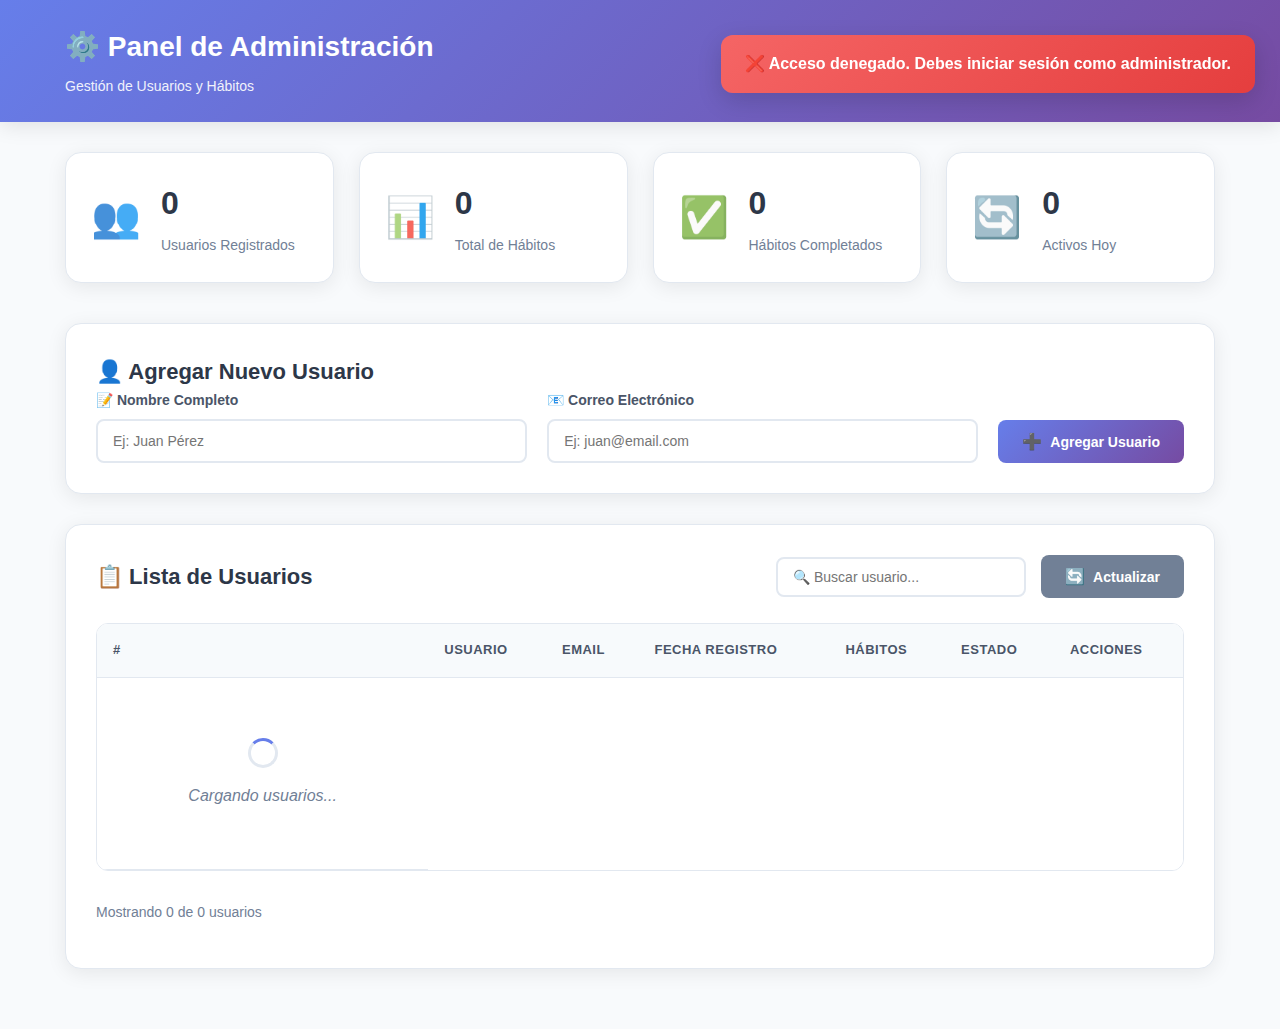
<file: frontend/Panel_De_Administrador/index.html>
<!DOCTYPE html>
<html lang="es">
<head>
    <meta charset="UTF-8">
    <meta name="viewport" content="width=device-width, initial-scale=1.0">
    <title>Panel de Administración - Hábitos Saludables</title>
    <link rel="stylesheet" href="admin.css">
</head>
<body>
    <header class="admin-header">
        <div class="header-content">
            <div class="header-left">
                <h1>⚙️ Panel de Administración</h1>
                <p class="subtitle">Gestión de Usuarios y Hábitos</p>
            </div>
            <div class="admin-menu">
                <span class="admin-welcome">👋 Hola, Administrador</span>
                <button class="logout-btn" onclick="cerrarSesion()">🚪 Cerrar Sesión</button>
            </div>
        </div>
    </header>

    <div class="admin-container">
        <!-- Estadísticas -->
        <div class="stats-grid">
            <div class="stat-card">
                <div class="stat-icon">👥</div>
                <div class="stat-content">
                    <div class="stat-number" id="totalUsuarios">0</div>
                    <div class="stat-label">Usuarios Registrados</div>
                </div>
            </div>
            <div class="stat-card">
                <div class="stat-icon">📊</div>
                <div class="stat-content">
                    <div class="stat-number" id="totalHabitos">0</div>
                    <div class="stat-label">Total de Hábitos</div>
                </div>
            </div>
            <div class="stat-card">
                <div class="stat-icon">✅</div>
                <div class="stat-content">
                    <div class="stat-number" id="habitosCompletados">0</div>
                    <div class="stat-label">Hábitos Completados</div>
                </div>
            </div>
            <div class="stat-card">
                <div class="stat-icon">🔄</div>
                <div class="stat-content">
                    <div class="stat-number" id="habitosHoy">0</div>
                    <div class="stat-label">Activos Hoy</div>
                </div>
            </div>
        </div>

        <!-- Formulario para crear perfil -->
        <div class="card">
            <h2 class="section-title">👤 Agregar Nuevo Usuario</h2>
            <div class="form-grid">
                <div class="form-group">
                    <label>📝 Nombre Completo</label>
                    <input type="text" id="nombre" placeholder="Ej: Juan Pérez">
                </div>
                <div class="form-group">
                    <label>📧 Correo Electrónico</label>
                    <input type="email" id="email" placeholder="Ej: juan@email.com">
                </div>
                <button class="btn btn-primary" onclick="crearPerfil()">
                    <span class="btn-icon">➕</span>
                    Agregar Usuario
                </button>
            </div>
        </div>

        <!-- Lista de perfiles -->
        <div class="card">
            <div class="card-header">
                <h2 class="section-title">📋 Lista de Usuarios</h2>
                <div class="card-actions">
                    <div class="search-box">
                        <input type="text" id="buscarUsuario" placeholder="🔍 Buscar usuario..." onkeyup="filtrarUsuarios()">
                    </div>
                    <button class="btn btn-secondary" onclick="cargarPerfiles()">
                        <span class="btn-icon">🔄</span>
                        Actualizar
                    </button>
                </div>
            </div>
            <div class="table-container">
                <table id="tablaPerfiles">
                    <thead>
                        <tr>
                            <th>#</th>
                            <th>Usuario</th>
                            <th>Email</th>
                            <th>Fecha Registro</th>
                            <th>Hábitos</th>
                            <th>Estado</th>
                            <th>Acciones</th>
                        </tr>
                    </thead>
                    <tbody id="cuerpoTabla">
                        <tr>
                            <td colspan="7" class="loading">
                                <div class="loading-spinner"></div>
                                Cargando usuarios...
                            </td>
                        </tr>
                    </tbody>
                </table>
            </div>
            <div class="table-footer">
                <div class="pagination-info">
                    Mostrando <span id="usuariosMostrados">0</span> de <span id="totalUsuariosTabla">0</span> usuarios
                </div>
            </div>
        </div>
    </div>

    <!-- Modal para editar perfil -->
    <div id="modalEditar" class="modal">
        <div class="modal-content">
            <h3>✏️ Editar Usuario</h3>
            <div class="form-group">
                <label>Nombre Completo</label>
                <input type="text" id="editarNombre">
            </div>
            <div class="form-group">
                <label>Correo Electrónico</label>
                <input type="email" id="editarEmail">
            </div>
            <div class="modal-actions">
                <button class="btn btn-primary" onclick="guardarCambios()">💾 Guardar Cambios</button>
                <button class="btn btn-secondary" onclick="cerrarModal()">❌ Cancelar</button>
            </div>
        </div>
    </div>

    <!-- Modal para ver detalles -->
    <div id="modalDetalles" class="modal">
        <div class="modal-content large">
            <h3>👤 Detalles del Usuario</h3>
            <div id="detallesContenido">
                <!-- Los detalles se cargan dinámicamente -->
            </div>
            <div class="modal-actions">
                <button class="btn btn-primary" onclick="cerrarModal()">✅ Cerrar</button>
            </div>
        </div>
    </div>

    <!-- Modal de confirmación -->
    <div id="modalConfirmacion" class="modal">
        <div class="modal-content">
            <h3>⚠️ Confirmar Eliminación</h3>
            <p id="mensajeConfirmacion">¿Está seguro de que desea eliminar este usuario?</p>
            <div class="modal-actions">
                <button class="btn btn-danger" onclick="confirmarEliminacion()">🗑️ Sí, Eliminar</button>
                <button class="btn btn-secondary" onclick="cancelarEliminacion()">❌ Cancelar</button>
            </div>
        </div>
    </div>

    <script src="admin.js"></script>
</body>
</html>
</file>
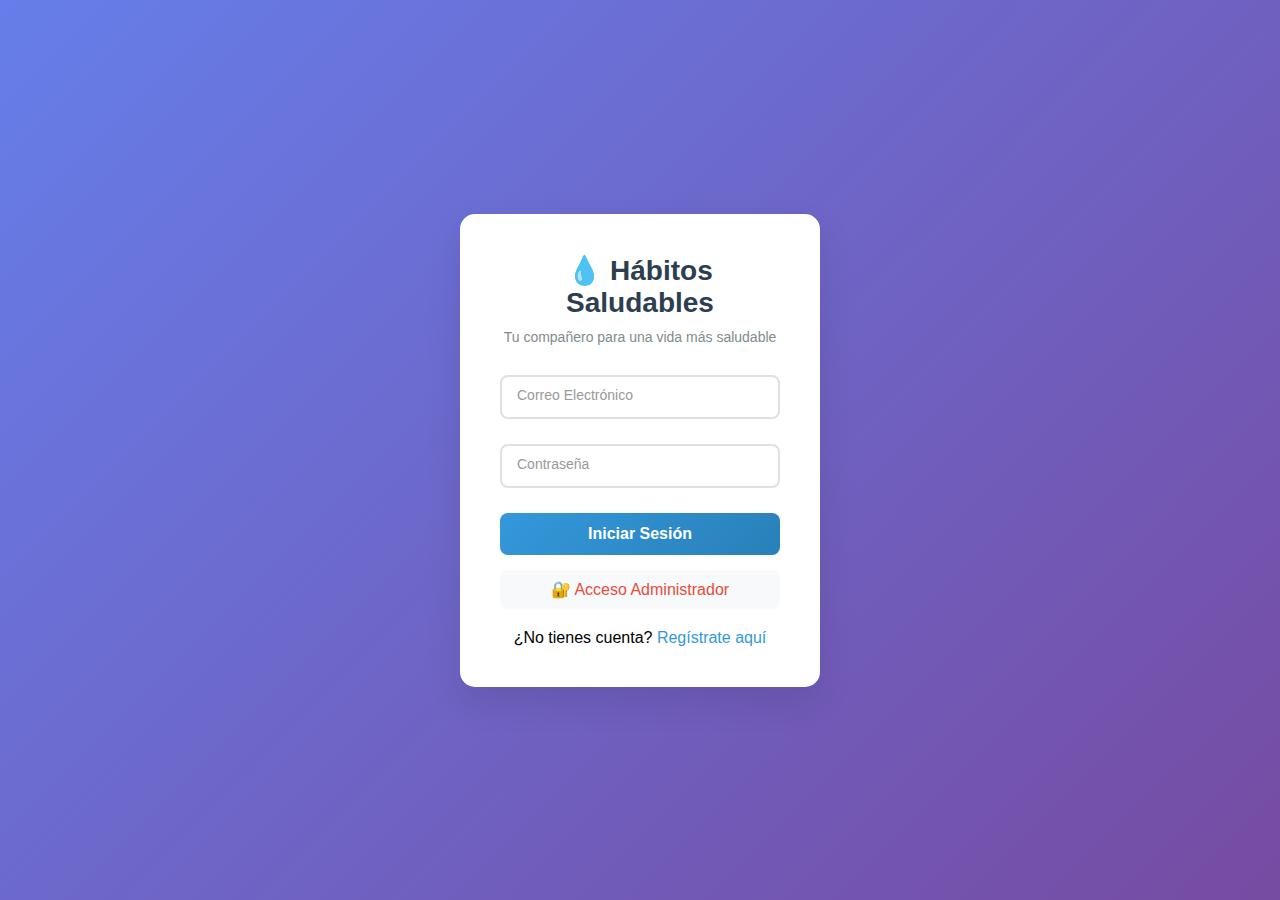
<file: frontend/Inicio_Sesion/login.html>
<!DOCTYPE html>
<html lang="es">
<head>
    <meta charset="UTF-8">
    <meta name="viewport" content="width=device-width, initial-scale=1.0">
    <title>Inicio de Sesión - Hábitos Saludables</title>
    <link rel="stylesheet" href="/frontend/Inicio_Sesion/login.css">
</head>
<body>
    <div class="login-container">
        <div class="login-box">
            <div class="logo">
                <h1>💧 Hábitos Saludables</h1>
                <p>Tu compañero para una vida más saludable</p>
            </div>

            <form id="loginForm" class="login-form">
                <div class="input-group">
                    <input type="email" id="email" required>
                    <label for="email">Correo Electrónico</label>
                </div>

                <div class="input-group">
                    <input type="password" id="password" required>
                    <label for="password">Contraseña</label>
                </div>

                <button type="button" class="login-btn" onclick="iniciarSesion()">
                    Iniciar Sesión
                </button>

                <div class="admin-access">
                    <p><a href="#" onclick="accesoAdministrador()">🔐 Acceso Administrador</a></p>
                </div>

                <div class="register-link">
                    <p>¿No tienes cuenta? <a href="#" onclick="mostrarRegistro()">Regístrate aquí</a></p>
                </div>
            </form>
        </div>
    </div>

    <!-- Modal de Registro MEJORADO -->
    <div id="modalRegistro" class="modal">
        <div class="modal-content">
            <span class="close" onclick="cerrarModal()">&times;</span>
            <h2>Crear Nueva Cuenta</h2>
            <form id="registroForm">
                <div class="input-group">
                    <input type="text" id="nombreCompleto" required>
                    <label for="nombreCompleto">Nombre Completo</label>
                </div>
                <div class="input-group">
                    <input type="email" id="emailRegistro" required>
                    <label for="emailRegistro">Correo Electrónico</label>
                </div>
                <div class="input-group">
                    <input type="password" id="passwordRegistro" required minlength="6">
                    <label for="passwordRegistro">Contraseña (mín. 6 caracteres)</label>
                </div>
                <div class="input-group">
                    <input type="password" id="confirmPasswordRegistro" required>
                    <label for="confirmPasswordRegistro">Confirmar Contraseña</label>
                </div>
                <div class="button-group">
                    <button type="button" class="btn-primary" onclick="registrarUsuario()">
                        Crear Cuenta
                    </button>
                    <button type="button" class="btn-secondary" onclick="cerrarModal()">
                        Cancelar
                    </button>
                </div>
            </form>
        </div>
    </div>

    <!-- Modal Acceso Administrador -->
    <div id="modalAdmin" class="modal">
        <div class="modal-content">
            <span class="close" onclick="cerrarModalAdmin()">&times;</span>
            <h2>🔐 Acceso Administrador</h2>
            <div class="admin-info">
                <p><strong>Credenciales de Administrador:</strong></p>
                <p>👤 Usuario: <strong>admin</strong></p>
                <p>🔑 Contraseña: <strong>admin123</strong></p>
            </div>
            <div class="input-group">
                <input type="text" id="adminUser" placeholder="Ingresa el usuario administrador" value="admin">
                <label for="adminUser">👤 Usuario</label>
            </div>
            <div class="input-group">
                <input type="password" id="adminPassword" placeholder="Ingresa la contraseña" value="admin123">
                <label for="adminPassword">🔑 Contraseña</label>
            </div>
            <div class="button-group">
                <button type="button" class="btn-primary" onclick="validarAdmin()">
                    🚀 Acceder como Admin
                </button>
                <button type="button" class="btn-secondary" onclick="cerrarModalAdmin()">
                    ❌ Cancelar
                </button>
            </div>
        </div>
    </div>

    <script src="/frontend/Inicio_Sesion/login.js"></script>
</body>
</html>
</file>
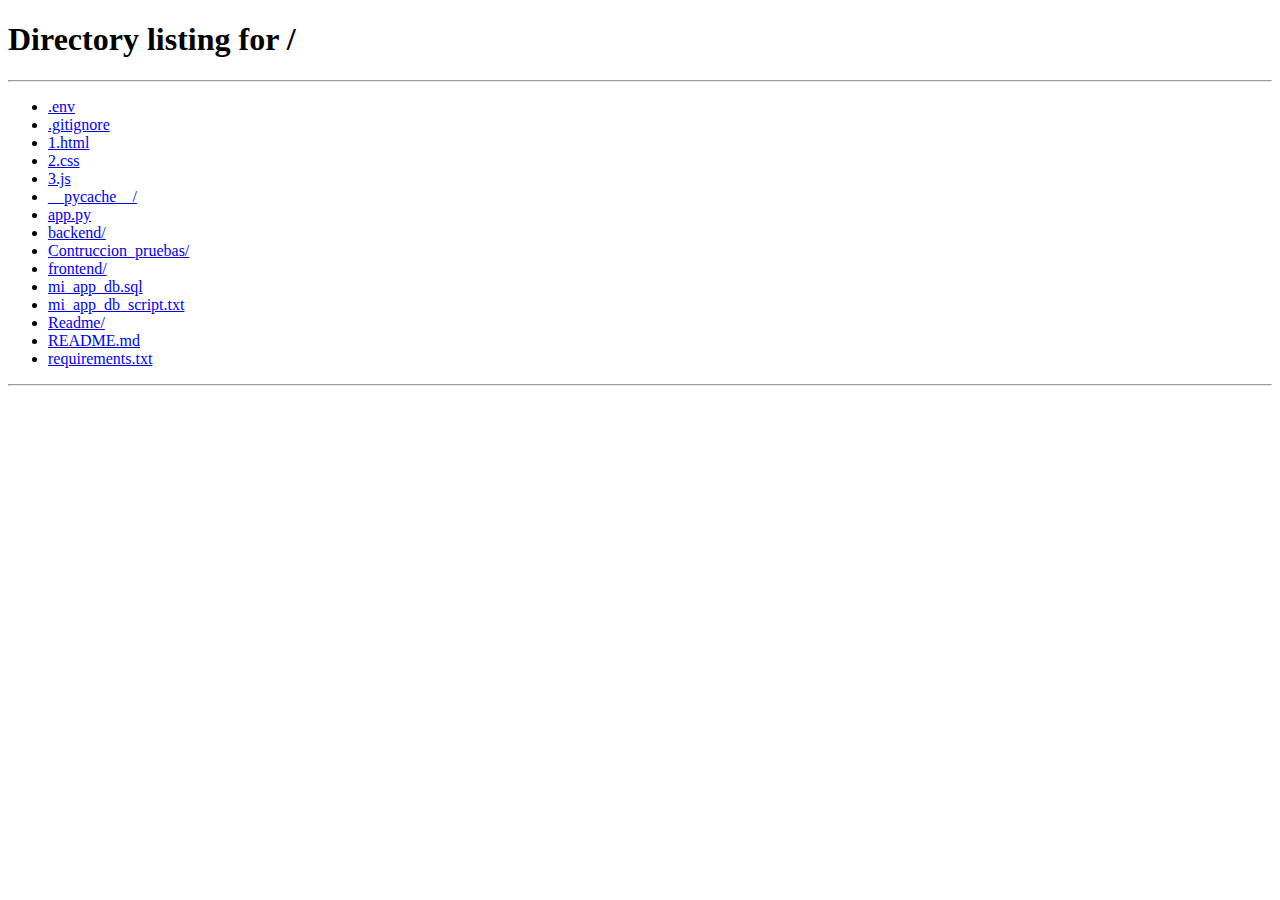
<file: frontend/Pagina_principal/principal.html>
<!DOCTYPE html>
<html lang="es">
<head>
    <meta charset="UTF-8">
    <meta name="viewport" content="width=device-width, initial-scale=1.0">
    <title>Hábitos Saludables - Panel Principal</title>
    <link rel="stylesheet" href="principal.css">
</head>
<body>
    <header>
        <div class="header-content">
            <h1>💧 Hábitos Saludables</h1>
            <div class="user-menu">
                <span id="userName">Usuario</span>
                <button class="logout-btn" onclick="cerrarSesion()">🚪 Cerrar Sesión</button>
            </div>
        </div>
        <!-- ✅ MEJORADO: Audio con soporte múltiple -->
        <audio id="alarmSound" preload="auto">
            <source src="alarma.mp3" type="audio/mpeg">
            Tu navegador no soporta audio HTML5.
        </audio>
    </header>

    <main>
        <!-- Reloj principal -->
        <section class="card clock-card">
            <div id="clock">--:--:--</div>
            <div class="form clock-form">
                <input type="time" id="manualClock">
                <button id="setClockBtn">🕐 Cambiar hora</button>
                <select id="formatSelect">
                    <option value="24">Formato: 24h</option>
                    <option value="12">Formato: 12h</option>
                </select>
            </div>
        </section>

        <!-- Gestión de Perfil -->
        <section class="card">
            <h2>👤 Mi Perfil</h2>
            <div id="profileInfo" class="profile-info">
                <div id="profileDetails">
                    <p>Cargando información del perfil...</p>
                </div>
                <button id="syncHabitsBtn" onclick="sincronizarHabitos()">🔄 Sincronizar Hábitos</button>
            </div>
        </section>

        <!-- Formulario de nuevo hábito -->
        <section class="card">
            <h2>➕ Agregar hábito</h2>
            <div class="form">
                <input type="text" id="habitName" placeholder="Ej: Beber agua" maxlength="30">
                <input type="time" id="habitTime">
                <button id="addHabitBtn">Agregar</button>
            </div>
        </section>

        <!-- Lista de hábitos -->
        <section class="card">
            <h2>📝 Mis hábitos</h2>
            <div id="habitList" class="list"></div>
        </section>

        <!-- Historial -->
        <section class="card">
            <h2>📊 Historial</h2>
            <div class="history-header">
                <div id="activityCounters">✅ Cumplidos: 0 | ❌ No cumplidos: 0</div>
                <select id="filterSelect">
                    <option value="all">Todos</option>
                    <option value="done">Cumplidos</option>
                    <option value="fail">No cumplidos</option>
                </select>
            </div>
            <div id="activityList" class="list"></div>
        </section>
    </main>

    <!-- Modal -->
    <div id="modal" class="modal">
        <div class="modal-content">
            <p id="modalMessage"></p>
            <div class="modal-buttons" id="modalButtons"></div>
        </div>
    </div>

    <script src="principal.js"></script>
</body>
</html>
</file>
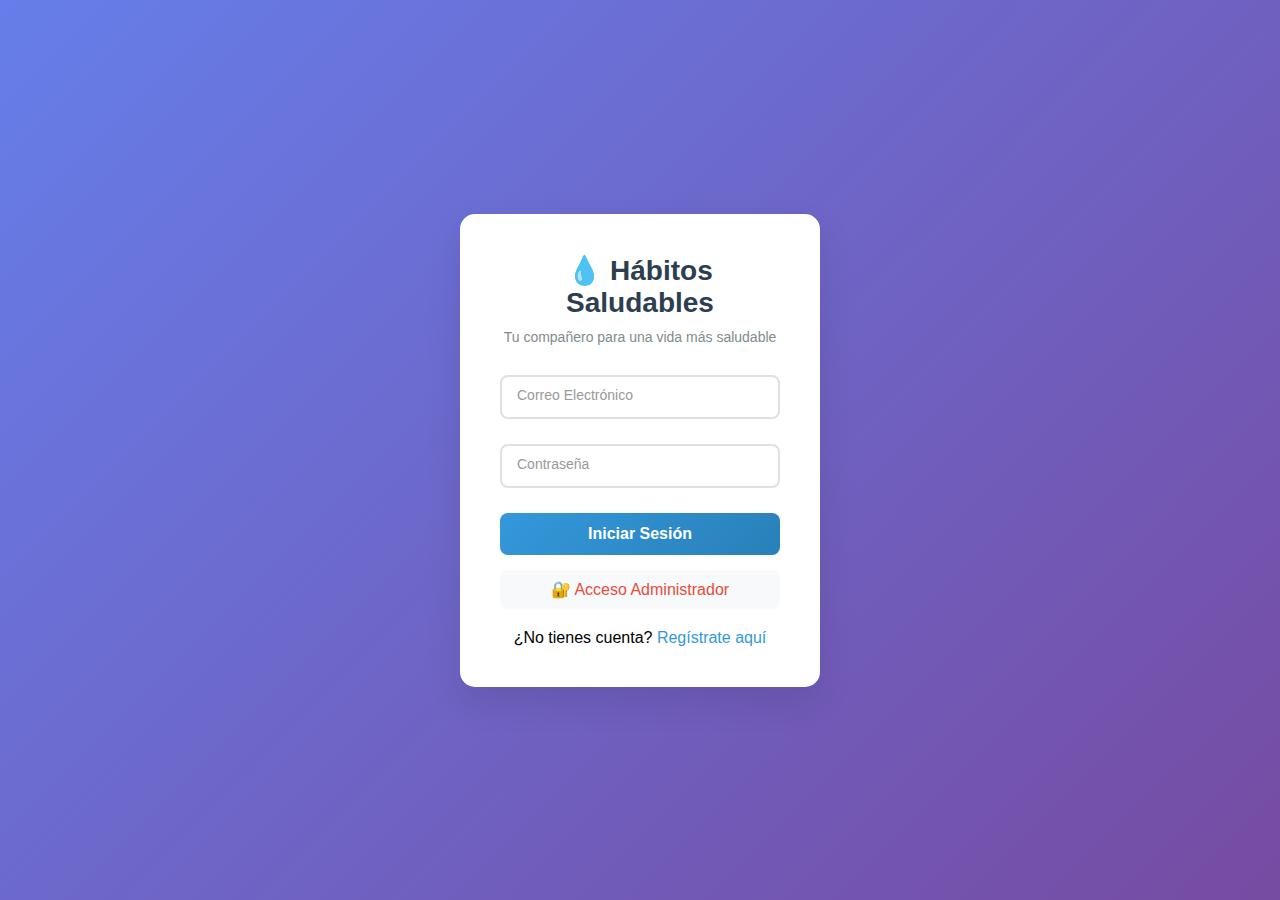
<file: Contruccion_pruebas/frontend/Inicio_Sesion/login.html>
<!DOCTYPE html>
<html lang="es">
<head>
    <meta charset="UTF-8">
    <meta name="viewport" content="width=device-width, initial-scale=1.0">
    <title>Inicio de Sesión - Hábitos Saludables</title>
    <link rel="stylesheet" href="login.css">
</head>
<body>
    <div class="login-container">
        <div class="login-box">
            <div class="logo">
                <h1>💧 Hábitos Saludables</h1>
                <p>Tu compañero para una vida más saludable</p>
            </div>

            <form id="loginForm" class="login-form">
                <div class="input-group">
                    <input type="email" id="email" required>
                    <label for="email">Correo Electrónico</label>
                </div>

                <div class="input-group">
                    <input type="password" id="password" required>
                    <label for="password">Contraseña</label>
                </div>

                <button type="button" class="login-btn" onclick="iniciarSesion()">
                    Iniciar Sesión
                </button>

                <div class="admin-access">
                    <p><a href="#" onclick="accesoAdministrador()">🔐 Acceso Administrador</a></p>
                </div>

                <div class="register-link">
                    <p>¿No tienes cuenta? <a href="#" onclick="mostrarRegistro()">Regístrate aquí</a></p>
                </div>
            </form>
        </div>
    </div>

    <!-- Modal de Registro MEJORADO -->
    <div id="modalRegistro" class="modal">
        <div class="modal-content">
            <span class="close" onclick="cerrarModal()">&times;</span>
            <h2>Crear Nueva Cuenta</h2>
            <form id="registroForm">
                <div class="input-group">
                    <input type="text" id="nombreCompleto" required>
                    <label for="nombreCompleto">Nombre Completo</label>
                </div>
                <div class="input-group">
                    <input type="email" id="emailRegistro" required>
                    <label for="emailRegistro">Correo Electrónico</label>
                </div>
                <div class="input-group">
                    <input type="password" id="passwordRegistro" required minlength="6">
                    <label for="passwordRegistro">Contraseña (mín. 6 caracteres)</label>
                </div>
                <div class="input-group">
                    <input type="password" id="confirmPasswordRegistro" required>
                    <label for="confirmPasswordRegistro">Confirmar Contraseña</label>
                </div>
                <div class="button-group">
                    <button type="button" class="btn-primary" onclick="registrarUsuario()">
                        Crear Cuenta
                    </button>
                    <button type="button" class="btn-secondary" onclick="cerrarModal()">
                        Cancelar
                    </button>
                </div>
            </form>
        </div>
    </div>

    <!-- Modal Acceso Administrador -->
    <div id="modalAdmin" class="modal">
        <div class="modal-content">
            <span class="close" onclick="cerrarModalAdmin()">&times;</span>
            <h2>🔐 Acceso Administrador</h2>
            <div class="admin-info">
                <p><strong>Credenciales de Administrador:</strong></p>
                <p>👤 Usuario: <strong>admin</strong></p>
                <p>🔑 Contraseña: <strong>admin123</strong></p>
            </div>
            <div class="input-group">
                <input type="text" id="adminUser" placeholder="Ingresa el usuario administrador" value="admin">
                <label for="adminUser">👤 Usuario</label>
            </div>
            <div class="input-group">
                <input type="password" id="adminPassword" placeholder="Ingresa la contraseña" value="admin123">
                <label for="adminPassword">🔑 Contraseña</label>
            </div>
            <div class="button-group">
                <button type="button" class="btn-primary" onclick="validarAdmin()">
                    🚀 Acceder como Admin
                </button>
                <button type="button" class="btn-secondary" onclick="cerrarModalAdmin()">
                    ❌ Cancelar
                </button>
            </div>
        </div>
    </div>

    <script src="login.js"></script>
</body>
</html>
</file>
<file: frontend/Panel_De_Administrador/admin.css>
* {
  margin: 0;
  padding: 0;
  box-sizing: border-box;
}

body {
  font-family: 'Segoe UI', Tahoma, Geneva, Verdana, sans-serif;
  background: #f8fafc;
  color: #2d3748;
  line-height: 1.6;
}

.admin-header {
  background: linear-gradient(135deg, #667eea 0%, #764ba2 100%);
  color: white;
  padding: 25px 0;
  box-shadow: 0 4px 20px rgba(0,0,0,0.1);
}

.header-content {
  max-width: 1200px;
  margin: 0 auto;
  padding: 0 25px;
  display: flex;
  justify-content: space-between;
  align-items: center;
}

.header-left h1 {
  font-size: 28px;
  font-weight: 700;
  margin-bottom: 5px;
}

.subtitle {
  opacity: 0.9;
  font-size: 14px;
}

.admin-menu {
  display: flex;
  align-items: center;
  gap: 20px;
}

.admin-welcome {
  font-size: 15px;
  opacity: 0.9;
}

.logout-btn {
  background: rgba(255,255,255,0.15);
  color: white;
  border: 1px solid rgba(255,255,255,0.3);
  padding: 10px 20px;
  border-radius: 8px;
  cursor: pointer;
  font-size: 14px;
  font-weight: 500;
  transition: all 0.3s;
  backdrop-filter: blur(10px);
}

.logout-btn:hover {
  background: rgba(255,255,255,0.25);
  transform: translateY(-2px);
}

.admin-container {
  max-width: 1200px;
  margin: 0 auto;
  padding: 30px 25px;
}

.stats-grid {
  display: grid;
  grid-template-columns: repeat(auto-fit, minmax(240px, 1fr));
  gap: 25px;
  margin-bottom: 40px;
}

.stat-card {
  background: white;
  padding: 25px;
  border-radius: 16px;
  box-shadow: 0 4px 20px rgba(0,0,0,0.08);
  display: flex;
  align-items: center;
  gap: 20px;
  transition: all 0.3s;
  border: 1px solid #e2e8f0;
}

.stat-card:hover {
  transform: translateY(-5px);
  box-shadow: 0 8px 30px rgba(0,0,0,0.12);
}

.stat-icon {
  font-size: 40px;
  opacity: 0.8;
}

.stat-content {
  flex: 1;
}

.stat-number {
  font-size: 32px;
  font-weight: 800;
  color: #2d3748;
  margin-bottom: 5px;
}

.stat-label {
  color: #718096;
  font-size: 14px;
  font-weight: 500;
}

.card {
  background: white;
  border-radius: 16px;
  padding: 30px;
  margin-bottom: 30px;
  box-shadow: 0 4px 20px rgba(0,0,0,0.08);
  border: 1px solid #e2e8f0;
}

.card-header {
  display: flex;
  justify-content: space-between;
  align-items: center;
  margin-bottom: 25px;
  flex-wrap: wrap;
  gap: 15px;
}

.section-title {
  color: #2d3748;
  font-size: 22px;
  font-weight: 700;
  margin-bottom: 0;
}

.card-actions {
  display: flex;
  align-items: center;
  gap: 15px;
}

.search-box input {
  padding: 10px 15px;
  border: 2px solid #e2e8f0;
  border-radius: 8px;
  font-size: 14px;
  width: 250px;
  transition: border-color 0.3s;
}

.search-box input:focus {
  border-color: #667eea;
  outline: none;
}

.form-grid {
  display: grid;
  grid-template-columns: 1fr 1fr auto;
  gap: 20px;
  align-items: end;
}

.form-group {
  display: flex;
  flex-direction: column;
}

.form-group label {
  margin-bottom: 8px;
  font-weight: 600;
  color: #4a5568;
  font-size: 14px;
}

.form-group input {
  padding: 12px 15px;
  border: 2px solid #e2e8f0;
  border-radius: 8px;
  font-size: 14px;
  transition: all 0.3s;
}

.form-group input:focus {
  border-color: #667eea;
  outline: none;
  box-shadow: 0 0 0 3px rgba(102, 126, 234, 0.1);
}

.btn {
  padding: 12px 24px;
  border: none;
  border-radius: 8px;
  cursor: pointer;
  font-weight: 600;
  transition: all 0.3s;
  display: flex;
  align-items: center;
  gap: 8px;
  font-size: 14px;
}

.btn:hover {
  transform: translateY(-2px);
  box-shadow: 0 6px 20px rgba(0,0,0,0.15);
}

.btn-primary {
  background: linear-gradient(135deg, #667eea, #764ba2);
  color: white;
}

.btn-primary:hover {
  background: linear-gradient(135deg, #5a6fd8, #6a4190);
}

.btn-secondary {
  background: #718096;
  color: white;
}

.btn-secondary:hover {
  background: #4a5568;
}

.btn-danger {
  background: #e53e3e;
  color: white;
}

.btn-danger:hover {
  background: #c53030;
}

.btn-warning {
  background: #ed8936;
  color: white;
}

.btn-warning:hover {
  background: #dd6b20;
}

.btn-sm {
  padding: 8px 12px;
  font-size: 12px;
}

.btn-icon {
  font-size: 16px;
}

.table-container {
  overflow-x: auto;
  border-radius: 12px;
  border: 1px solid #e2e8f0;
  margin-bottom: 15px;
}

table {
  width: 100%;
  border-collapse: collapse;
  background: white;
}

th, td {
  padding: 16px;
  text-align: left;
  border-bottom: 1px solid #e2e8f0;
}

th {
  background: #f7fafc;
  color: #4a5568;
  font-weight: 600;
  font-size: 13px;
  text-transform: uppercase;
  letter-spacing: 0.5px;
}

tr:hover {
  background: #f7fafc;
}

.actions {
  display: flex;
  gap: 8px;
}

.badge {
  padding: 6px 12px;
  border-radius: 20px;
  font-size: 12px;
  font-weight: 600;
}

.badge-activo {
  background: #c6f6d5;
  color: #22543d;
}

.badge-inactivo {
  background: #fed7d7;
  color: #742a2a;
}

.loading {
  text-align: center;
  padding: 60px;
  color: #718096;
  font-style: italic;
  display: flex;
  flex-direction: column;
  align-items: center;
  gap: 15px;
}

.loading-spinner {
  width: 30px;
  height: 30px;
  border: 3px solid #e2e8f0;
  border-top: 3px solid #667eea;
  border-radius: 50%;
  animation: spin 1s linear infinite;
}

@keyframes spin {
  0% { transform: rotate(0deg); }
  100% { transform: rotate(360deg); }
}

.error {
  background: #fed7d7;
  color: #742a2a;
  padding: 20px;
  border-radius: 8px;
  margin: 10px 0;
  text-align: center;
}

.table-footer {
  display: flex;
  justify-content: space-between;
  align-items: center;
  padding: 15px 0;
  color: #718096;
  font-size: 14px;
}

/* Modal Styles */
.modal {
  display: none;
  position: fixed;
  z-index: 1000;
  left: 0;
  top: 0;
  width: 100%;
  height: 100%;
  background: rgba(0,0,0,0.5);
  backdrop-filter: blur(5px);
}

.modal-content {
  background: white;
  margin: 5% auto;
  padding: 35px;
  border-radius: 20px;
  width: 90%;
  max-width: 500px;
  max-height: 80vh;
  overflow-y: auto;
  animation: modalAppear 0.3s ease;
  box-shadow: 0 25px 50px rgba(0,0,0,0.25);
}

.modal-content.large {
  max-width: 700px;
}

@keyframes modalAppear {
  from {
      opacity: 0;
      transform: translateY(-50px) scale(0.9);
  }
  to {
      opacity: 1;
      transform: translateY(0) scale(1);
  }
}

.modal h3 {
  color: #2d3748;
  margin-bottom: 25px;
  font-size: 22px;
  font-weight: 700;
}

.modal-actions {
  display: flex;
  gap: 12px;
  margin-top: 30px;
}

.habitos-list {
  max-height: 300px;
  overflow-y: auto;
  border: 1px solid #e2e8f0;
  border-radius: 12px;
  padding: 15px;
  margin-top: 15px;
}

.habito-item {
  background: #f7fafc;
  padding: 12px;
  margin-bottom: 10px;
  border-radius: 8px;
  border-left: 4px solid #667eea;
}

.habito-item strong {
  color: #2d3748;
}

.habito-item small {
  color: #718096;
}

/* Estilos adicionales para detalles */
.detalles-grid {
  display: grid;
  gap: 12px;
  margin-bottom: 25px;
}

.detalle-item {
  display: flex;
  justify-content: space-between;
  padding: 10px 0;
  border-bottom: 1px solid #f0f0f0;
}

.detalle-item label {
  font-weight: 600;
  color: #555;
}

.monospace {
  font-family: 'Courier New', monospace;
  font-size: 12px;
}

.preferencias-section, .habitos-section {
  margin-top: 20px;
}

.preferencias-section h4, .habitos-section h4 {
  color: #2c3e50;
  margin-bottom: 10px;
}

.preferencias-grid {
  display: grid;
  gap: 8px;
}

.preferencia-item {
  display: flex;
  justify-content: space-between;
  padding: 6px 0;
}

.preferencia-item label {
  color: #666;
}

.no-data {
  text-align: center;
  color: #999;
  font-style: italic;
  padding: 20px;
}

.user-info {
  display: flex;
  flex-direction: column;
}

.user-name {
  font-weight: 600;
  color: #2d3748;
}

.user-id {
  font-size: 11px;
  color: #718096;
  font-family: 'Courier New', monospace;
}

.habitos-stats {
  display: flex;
  flex-direction: column;
}

.habitos-total {
  font-weight: 700;
  color: #2d3748;
  font-size: 16px;
}

/* Mensajes flotantes */
.mensaje-flotante {
  position: fixed;
  top: 25px;
  right: 25px;
  padding: 16px 24px;
  border-radius: 12px;
  color: white;
  font-weight: 600;
  z-index: 10000;
  animation: slideIn 0.3s ease;
  box-shadow: 0 8px 25px rgba(0,0,0,0.15);
}

@keyframes slideIn {
  from {
      transform: translateX(100%);
      opacity: 0;
  }
  to {
      transform: translateX(0);
      opacity: 1;
  }
}

@keyframes slideOut {
  from {
      transform: translateX(0);
      opacity: 1;
  }
  to {
      transform: translateX(100%);
      opacity: 0;
  }
}

/* Responsive */
@media (max-width: 768px) {
  .header-content {
      flex-direction: column;
      gap: 15px;
      text-align: center;
  }

  .form-grid {
      grid-template-columns: 1fr;
  }

  .stats-grid {
      grid-template-columns: 1fr;
  }

  .card-header {
      flex-direction: column;
      align-items: stretch;
  }

  .card-actions {
      flex-direction: column;
  }

  .search-box input {
      width: 100%;
  }

  .actions {
      flex-direction: column;
  }

  .modal-content {
      margin: 10% auto;
      padding: 25px;
  }

  .modal-actions {
      flex-direction: column;
  }
}
</file>
<file: frontend/Inicio_Sesion/login.css>
* {
    margin: 0;
    padding: 0;
    box-sizing: border-box;
}

body {
    font-family: 'Segoe UI', Tahoma, Geneva, Verdana, sans-serif;
    background: linear-gradient(135deg, #667eea 0%, #764ba2 100%);
    height: 100vh;
    display: flex;
    justify-content: center;
    align-items: center;
}

.login-container {
    width: 100%;
    max-width: 400px;
    padding: 20px;
}

.login-box {
    background: white;
    padding: 40px;
    border-radius: 15px;
    box-shadow: 0 15px 35px rgba(0, 0, 0, 0.1);
}

.logo {
    text-align: center;
    margin-bottom: 30px;
}

.logo h1 {
    color: #2c3e50;
    font-size: 28px;
    margin-bottom: 10px;
}

.logo p {
    color: #7f8c8d;
    font-size: 14px;
}

.input-group {
    position: relative;
    margin-bottom: 25px;
}

.input-group input {
    width: 100%;
    padding: 12px;
    border: 2px solid #e0e0e0;
    border-radius: 8px;
    font-size: 14px;
    background: white;
    transition: all 0.3s;
}

.input-group input:focus {
    border-color: #3498db;
    outline: none;
    transform: translateY(-2px);
}

.input-group label {
    position: absolute;
    top: 12px;
    left: 12px;
    color: #999;
    font-size: 14px;
    pointer-events: none;
    transition: all 0.3s;
    background: white;
    padding: 0 5px;
}

.input-group input:focus ~ label,
.input-group input:valid ~ label {
    top: -10px;
    left: 10px;
    font-size: 12px;
    color: #3498db;
    font-weight: 500;
}

.login-btn {
    width: 100%;
    padding: 12px;
    background: linear-gradient(135deg, #3498db, #2980b9);
    color: white;
    border: none;
    border-radius: 8px;
    font-size: 16px;
    font-weight: 600;
    cursor: pointer;
    transition: all 0.3s;
    margin-bottom: 15px;
}

.login-btn:hover {
    transform: translateY(-2px);
    box-shadow: 0 5px 15px rgba(52, 152, 219, 0.4);
}

.admin-access {
    text-align: center;
    margin-bottom: 20px;
    padding: 10px;
    background: #f8f9fa;
    border-radius: 8px;
}

.admin-access a {
    color: #e74c3c;
    text-decoration: none;
    font-weight: 500;
}

.admin-access a:hover {
    text-decoration: underline;
}

.register-link {
    text-align: center;
    margin-top: 20px;
}

.register-link a {
    color: #3498db;
    text-decoration: none;
    font-weight: 500;
}

.register-link a:hover {
    text-decoration: underline;
}

/* Modal Styles */
.modal {
    display: none;
    position: fixed;
    z-index: 1000;
    left: 0;
    top: 0;
    width: 100%;
    height: 100%;
    background: rgba(0, 0, 0, 0.5);
    backdrop-filter: blur(5px);
}

.modal-content {
    background: white;
    margin: 5% auto;
    padding: 30px;
    border-radius: 15px;
    width: 90%;
    max-width: 400px;
    position: relative;
    animation: modalAppear 0.3s ease;
}

@keyframes modalAppear {
    from {
        opacity: 0;
        transform: translateY(-50px);
    }
    to {
        opacity: 1;
        transform: translateY(0);
    }
}

.close {
    position: absolute;
    right: 20px;
    top: 15px;
    font-size: 28px;
    font-weight: bold;
    cursor: pointer;
    color: #999;
}

.close:hover {
    color: #333;
}

.admin-info {
    background: #fff3cd;
    border: 1px solid #ffeaa7;
    border-radius: 8px;
    padding: 15px;
    margin-bottom: 20px;
    font-size: 14px;
    color: #856404;
}

.button-group {
    display: flex;
    gap: 10px;
    margin-top: 20px;
}

.btn-primary, .btn-secondary {
    flex: 1;
    padding: 12px;
    border: none;
    border-radius: 8px;
    font-size: 14px;
    font-weight: 600;
    cursor: pointer;
    transition: all 0.3s;
}

.btn-primary {
    background: #27ae60;
    color: white;
}

.btn-primary:hover {
    background: #219a52;
    transform: translateY(-2px);
}

.btn-secondary {
    background: #95a5a6;
    color: white;
}

.btn-secondary:hover {
    background: #7f8c8d;
    transform: translateY(-2px);
}

/* Mensajes */
.mensaje {
    position: fixed;
    top: 20px;
    right: 20px;
    padding: 15px 20px;
    border-radius: 8px;
    color: white;
    font-weight: 500;
    z-index: 10000;
    animation: slideIn 0.3s ease;
}

.mensaje.success {
    background: #27ae60;
}

.mensaje.error {
    background: #e74c3c;
}

@keyframes slideIn {
    from {
        transform: translateX(100%);
        opacity: 0;
    }
    to {
        transform: translateX(0);
        opacity: 1;
    }
}

/* Responsive */
@media (max-width: 480px) {
    .login-box {
        padding: 30px 20px;
    }
    
    .modal-content {
        margin: 10% auto;
        padding: 20px;
    }
    
    .button-group {
        flex-direction: column;
    }
}
</file>
<file: frontend/Pagina_principal/principal.css>
/* ==================== VARIABLES Y ESTILOS GENERALES ==================== */
:root {
  /* Tema claro (default) */
  --bg-color: #f0f7ff;
  --text-color: #2c3e50;
  --card-bg: #ffffff;
  --header-bg: linear-gradient(135deg, #3498db, #2ecc71);
  --border-color: #dce6f4;
  --primary-color: #3498db;
  --primary-hover: #2980b9;
  --secondary-color: #2ecc71;
  --danger-color: #e74c3c;
  --danger-hover: #c0392b;
  --input-bg: #ffffff;
  --item-bg: #ecf9ff;
  --item-border: #c5e6ff;
  --status-done-bg: #d4f7e6;
  --status-done-color: #27ae60;
  --status-fail-bg: #fde0dc;
  --status-fail-color: #e74c3c;
  --modal-bg: #ffffff;
  --modal-text: #2c3e50;
  --shadow: 0 6px 16px rgba(0, 0, 0, 0.1);
  --card-radius: 16px;
}

[data-theme="dark"] {
  --bg-color: #1a2235;
  --text-color: #e0e7ff;
  --card-bg: #243145;
  --header-bg: linear-gradient(135deg, #6c5ce7, #00cec9);
  --border-color: #344563;
  --primary-color: #6c5ce7;
  --primary-hover: #5649c9;
  --secondary-color: #00cec9;
  --danger-color: #fd79a8;
  --danger-hover: #e84393;
  --input-bg: #2c3a58;
  --item-bg: #2a3a5a;
  --item-border: #394b7a;
  --status-done-bg: #00b894;
  --status-done-color: #ffffff;
  --status-fail-bg: #d63031;
  --status-fail-color: #ffffff;
  --modal-bg: #2c3a58;
  --modal-text: #e0e7ff;
  --shadow: 0 6px 16px rgba(0, 0, 0, 0.3);
}

[data-theme="blue"] {
  --bg-color: #eaf6ff;
  --text-color: #1a3a5f;
  --card-bg: #ffffff;
  --header-bg: linear-gradient(135deg, #1e88e5, #4fc3f7);
  --border-color: #bbdefb;
  --primary-color: #1e88e5;
  --primary-hover: #1565c0;
  --secondary-color: #4fc3f7;
  --danger-color: #ff5252;
  --danger-hover: #d32f2f;
  --input-bg: #ffffff;
  --item-bg: #e3f2fd;
  --item-border: #bbdefb;
  --status-done-bg: #64dd17;
  --status-done-color: #ffffff;
  --status-fail-bg: #ff1744;
  --status-fail-color: #ffffff;
  --modal-bg: #ffffff;
  --modal-text: #1a3a5f;
  --shadow: 0 6px 16px rgba(30, 136, 229, 0.2);
}

[data-theme="green"] {
  --bg-color: #f1f8e9;
  --text-color: #33691e;
  --card-bg: #ffffff;
  --header-bg: linear-gradient(135deg, #43a047, #7cb342);
  --border-color: #c5e1a5;
  --primary-color: #43a047;
  --primary-hover: #2e7d32;
  --secondary-color: #7cb342;
  --danger-color: #ef5350;
  --danger-hover: #d32f2f;
  --input-bg: #ffffff;
  --item-bg: #e8f5e9;
  --item-border: #c5e1a5;
  --status-done-bg: #66bb6a;
  --status-done-color: #ffffff;
  --status-fail-bg: #ef5350;
  --status-fail-color: #ffffff;
  --modal-bg: #ffffff;
  --modal-text: #33691e;
  --shadow: 0 6px 16px rgba(76, 175, 80, 0.2);
}

* {
  box-sizing: border-box;
  transition: background-color 0.3s, color 0.3s, border-color 0.3s;
}

body {
  margin: 0;
  font-family: 'Segoe UI', 'Roboto', Arial, sans-serif;
  background: var(--bg-color);
  color: var(--text-color);
  line-height: 1.6;
}

/* ==================== HEADER ==================== */
header {
  background: var(--header-bg);
  padding: 1.2rem 1.5rem;
  color: white;
  box-shadow: var(--shadow);
}

.header-content {
  display: flex;
  justify-content: space-between;
  align-items: center;
  max-width: 900px;
  margin: 0 auto;
}

h1 {
  margin: 0;
  font-size: 2rem;
  font-weight: 800;
  text-shadow: 1px 1px 3px rgba(0, 0, 0, 0.2);
}

.user-menu {
  display: flex;
  align-items: center;
  gap: 15px;
}

#userName {
  font-weight: 600;
  font-size: 1.1rem;
}

.logout-btn {
  background: rgba(255, 255, 255, 0.2);
  color: white;
  border: 1px solid rgba(255, 255, 255, 0.3);
  padding: 8px 16px;
  border-radius: 8px;
  cursor: pointer;
  font-size: 14px;
  font-weight: 500;
  transition: all 0.3s;
}

.logout-btn:hover {
  background: rgba(255, 255, 255, 0.3);
  transform: translateY(-2px);
}

/* ==================== CONTENEDORES ==================== */
main {
  max-width: 900px;
  margin: 30px auto;
  padding: 0 1.2rem;
}

.card {
  background: var(--card-bg);
  border-radius: var(--card-radius);
  padding: 1.5rem;
  margin-bottom: 24px;
  box-shadow: var(--shadow);
}

/* ==================== FORMULARIOS ==================== */
.form {
  display: flex;
  gap: 12px;
  flex-wrap: wrap;
  align-items: center;
}

.clock-form {
  justify-content: center;
  margin-top: 15px;
}

.form input,
.form button,
.form select {
  padding: 0.8rem 1rem;
  border-radius: 10px;
  border: 1px solid var(--border-color);
  font-size: 1rem;
  background: var(--input-bg);
  color: var(--text-color);
}

.form input {
  flex: 1;
  min-width: 150px;
}

.form input:focus {
  outline: none;
  border-color: var(--primary-color);
  box-shadow: 0 0 0 2px rgba(52, 152, 219, 0.2);
}

button {
  background: var(--primary-color);
  border: none;
  color: white;
  padding: 0.8rem 1.4rem;
  border-radius: 10px;
  cursor: pointer;
  font-weight: 600;
  transition: all 0.2s;
  white-space: nowrap;
}

button:hover {
  background: var(--primary-hover);
  transform: translateY(-2px);
}

/* ==================== LISTAS ==================== */
.list {
  margin-top: 15px;
}

.list .item {
  display: flex;
  justify-content: space-between;
  align-items: center;
  background: var(--item-bg);
  border: 1px solid var(--item-border);
  padding: 1rem 1.2rem;
  margin-bottom: 12px;
  border-radius: 12px;
  transition: transform 0.2s;
}

.list .item:hover {
  transform: translateY(-2px);
}

.list .item strong {
  color: var(--primary-hover);
}

.list input[type="time"],
.list input[type="text"] {
  border: 1px solid var(--border-color);
  border-radius: 8px;
  padding: 0.6rem;
  background: var(--input-bg);
  color: var(--text-color);
  font-size: 0.95rem;
}

.list button {
  background: var(--danger-color);
  padding: 0.6rem 1rem;
  border-radius: 8px;
  font-size: 0.9rem;
}

.list button:hover {
  background: var(--danger-hover);
}

/* ==================== HISTORIAL ==================== */
.history-header {
  display: flex;
  justify-content: space-between;
  align-items: center;
  margin-bottom: 15px;
  flex-wrap: wrap;
  gap: 10px;
}

#activityCounters {
  font-weight: 600;
  color: var(--primary-color);
}

#activityList .item {
  display: grid;
  grid-template-columns: 1fr 100px 120px 100px;
  align-items: center;
  text-align: center;
  background: var(--card-bg);
}

#activityList .item span:first-child {
  text-align: left;
  font-weight: 500;
}

.status {
  padding: 6px 12px;
  border-radius: 20px;
  font-size: 0.85rem;
  font-weight: bold;
}

.status.done {
  background: var(--status-done-bg);
  color: var(--status-done-color);
}

.status.fail {
  background: var(--status-fail-bg);
  color: var(--status-fail-color);
}

/* ==================== ALARMA ==================== */
#alarmBox {
  position: fixed;
  top: 20px;
  right: 20px;
  padding: 15px 20px;
  background: var(--danger-color);
  color: white;
  font-weight: bold;
  border-radius: 10px;
  box-shadow: 0 4px 12px rgba(0, 0, 0, 0.2);
  z-index: 10000;
  animation: blink 1s infinite;
}

@keyframes blink {
  0%, 100% { opacity: 1; }
  50% { opacity: 0.7; }
}

#stopAlarmBtn {
  position: fixed;
  bottom: 20px;
  right: 20px;
  padding: 12px 20px;
  background: var(--primary-color);
  color: white;
  font-weight: bold;
  border: none;
  border-radius: 10px;
  cursor: pointer;
  z-index: 10000;
  box-shadow: 0 4px 12px rgba(0, 0, 0, 0.2);
}

#stopAlarmBtn:hover {
  background: var(--primary-hover);
  transform: translateY(-2px);
}

/* ==================== MODAL ==================== */
.modal {
  display: none;
  position: fixed;
  z-index: 9999;
  left: 0;
  top: 0;
  width: 100%;
  height: 100%;
  background-color: rgba(0, 0, 0, 0.5);
  justify-content: center;
  align-items: center;
}

.modal-content {
  background: var(--modal-bg);
  padding: 28px;
  border-radius: 16px;
  max-width: 450px;
  text-align: center;
  box-shadow: 0 8px 24px rgba(0, 0, 0, 0.2);
  animation: fadeIn 0.3s ease;
}

.modal-content p {
  font-size: 1.1rem;
  margin-bottom: 20px;
  color: var(--modal-text);
  line-height: 1.5;
}

.modal-buttons {
  display: flex;
  justify-content: center;
  gap: 15px;
}

.modal-buttons button {
  padding: 10px 20px;
  border: none;
  border-radius: 8px;
  cursor: pointer;
  font-weight: bold;
  font-size: 1rem;
  min-width: 100px;
}

.modal-buttons button:first-child {
  background: var(--primary-color);
  color: white;
}

.modal-buttons button:last-child {
  background: var(--secondary-color);
  color: white;
}

@keyframes fadeIn {
  from { opacity: 0; transform: scale(0.9); }
  to { opacity: 1; transform: scale(1); }
}

/* ==================== RELOJ PRINCIPAL ==================== */
.clock-card {
  text-align: center;
}

.clock-card #clock {
  font-size: 3rem;
  font-weight: 800;
  color: var(--primary-color);
  margin-bottom: 15px;
  text-shadow: 1px 1px 3px rgba(0, 0, 0, 0.1);
}

/* ==================== PERFIL ==================== */
.profile-info {
  margin-top: 15px;
  padding: 15px;
  background: var(--item-bg);
  border-radius: 12px;
  border: 1px solid var(--item-border);
}

.profile-info h3 {
  margin-top: 0;
  color: var(--primary-color);
}

#profileDetails p {
  margin: 8px 0;
  color: var(--text-color);
}

#syncHabitsBtn {
  background: var(--secondary-color);
  margin-top: 10px;
}

#syncHabitsBtn:hover {
  background: #27ae60;
}

/* ==================== RESPONSIVE ==================== */
@media (max-width: 768px) {
  .header-content {
    flex-direction: column;
    gap: 15px;
  }
  
  .form {
    flex-direction: column;
    align-items: stretch;
  }
  
  #activityList .item {
    grid-template-columns: 1fr;
    gap: 8px;
    text-align: left;
  }
  
  #activityList .item span {
    text-align: left !important;
  }
  
  .history-header {
    flex-direction: column;
    align-items: flex-start;
  }
  
  .clock-form {
    flex-direction: column;
  }
  
  .user-menu {
    flex-direction: column;
    gap: 10px;
  }
}
</file>
<file: Contruccion_pruebas/frontend/Inicio_Sesion/login.css>
* {
    margin: 0;
    padding: 0;
    box-sizing: border-box;
}

body {
    font-family: 'Segoe UI', Tahoma, Geneva, Verdana, sans-serif;
    background: linear-gradient(135deg, #667eea 0%, #764ba2 100%);
    height: 100vh;
    display: flex;
    justify-content: center;
    align-items: center;
}

.login-container {
    width: 100%;
    max-width: 400px;
    padding: 20px;
}

.login-box {
    background: white;
    padding: 40px;
    border-radius: 15px;
    box-shadow: 0 15px 35px rgba(0, 0, 0, 0.1);
}

.logo {
    text-align: center;
    margin-bottom: 30px;
}

.logo h1 {
    color: #2c3e50;
    font-size: 28px;
    margin-bottom: 10px;
}

.logo p {
    color: #7f8c8d;
    font-size: 14px;
}

.input-group {
    position: relative;
    margin-bottom: 25px;
}

.input-group input {
    width: 100%;
    padding: 12px;
    border: 2px solid #e0e0e0;
    border-radius: 8px;
    font-size: 14px;
    background: white;
    transition: all 0.3s;
}

.input-group input:focus {
    border-color: #3498db;
    outline: none;
    transform: translateY(-2px);
}

.input-group label {
    position: absolute;
    top: 12px;
    left: 12px;
    color: #999;
    font-size: 14px;
    pointer-events: none;
    transition: all 0.3s;
    background: white;
    padding: 0 5px;
}

.input-group input:focus ~ label,
.input-group input:valid ~ label {
    top: -10px;
    left: 10px;
    font-size: 12px;
    color: #3498db;
    font-weight: 500;
}

.login-btn {
    width: 100%;
    padding: 12px;
    background: linear-gradient(135deg, #3498db, #2980b9);
    color: white;
    border: none;
    border-radius: 8px;
    font-size: 16px;
    font-weight: 600;
    cursor: pointer;
    transition: all 0.3s;
    margin-bottom: 15px;
}

.login-btn:hover {
    transform: translateY(-2px);
    box-shadow: 0 5px 15px rgba(52, 152, 219, 0.4);
}

.admin-access {
    text-align: center;
    margin-bottom: 20px;
    padding: 10px;
    background: #f8f9fa;
    border-radius: 8px;
}

.admin-access a {
    color: #e74c3c;
    text-decoration: none;
    font-weight: 500;
}

.admin-access a:hover {
    text-decoration: underline;
}

.register-link {
    text-align: center;
    margin-top: 20px;
}

.register-link a {
    color: #3498db;
    text-decoration: none;
    font-weight: 500;
}

.register-link a:hover {
    text-decoration: underline;
}

/* Modal Styles */
.modal {
    display: none;
    position: fixed;
    z-index: 1000;
    left: 0;
    top: 0;
    width: 100%;
    height: 100%;
    background: rgba(0, 0, 0, 0.5);
    backdrop-filter: blur(5px);
}

.modal-content {
    background: white;
    margin: 5% auto;
    padding: 30px;
    border-radius: 15px;
    width: 90%;
    max-width: 400px;
    position: relative;
    animation: modalAppear 0.3s ease;
}

@keyframes modalAppear {
    from {
        opacity: 0;
        transform: translateY(-50px);
    }
    to {
        opacity: 1;
        transform: translateY(0);
    }
}

.close {
    position: absolute;
    right: 20px;
    top: 15px;
    font-size: 28px;
    font-weight: bold;
    cursor: pointer;
    color: #999;
}

.close:hover {
    color: #333;
}

.admin-info {
    background: #fff3cd;
    border: 1px solid #ffeaa7;
    border-radius: 8px;
    padding: 15px;
    margin-bottom: 20px;
    font-size: 14px;
    color: #856404;
}

.button-group {
    display: flex;
    gap: 10px;
    margin-top: 20px;
}

.btn-primary, .btn-secondary {
    flex: 1;
    padding: 12px;
    border: none;
    border-radius: 8px;
    font-size: 14px;
    font-weight: 600;
    cursor: pointer;
    transition: all 0.3s;
}

.btn-primary {
    background: #27ae60;
    color: white;
}

.btn-primary:hover {
    background: #219a52;
    transform: translateY(-2px);
}

.btn-secondary {
    background: #95a5a6;
    color: white;
}

.btn-secondary:hover {
    background: #7f8c8d;
    transform: translateY(-2px);
}

/* Mensajes */
.mensaje {
    position: fixed;
    top: 20px;
    right: 20px;
    padding: 15px 20px;
    border-radius: 8px;
    color: white;
    font-weight: 500;
    z-index: 10000;
    animation: slideIn 0.3s ease;
}

.mensaje.success {
    background: #27ae60;
}

.mensaje.error {
    background: #e74c3c;
}

@keyframes slideIn {
    from {
        transform: translateX(100%);
        opacity: 0;
    }
    to {
        transform: translateX(0);
        opacity: 1;
    }
}

/* Responsive */
@media (max-width: 480px) {
    .login-box {
        padding: 30px 20px;
    }
    
    .modal-content {
        margin: 10% auto;
        padding: 20px;
    }
    
    .button-group {
        flex-direction: column;
    }
}
</file>
